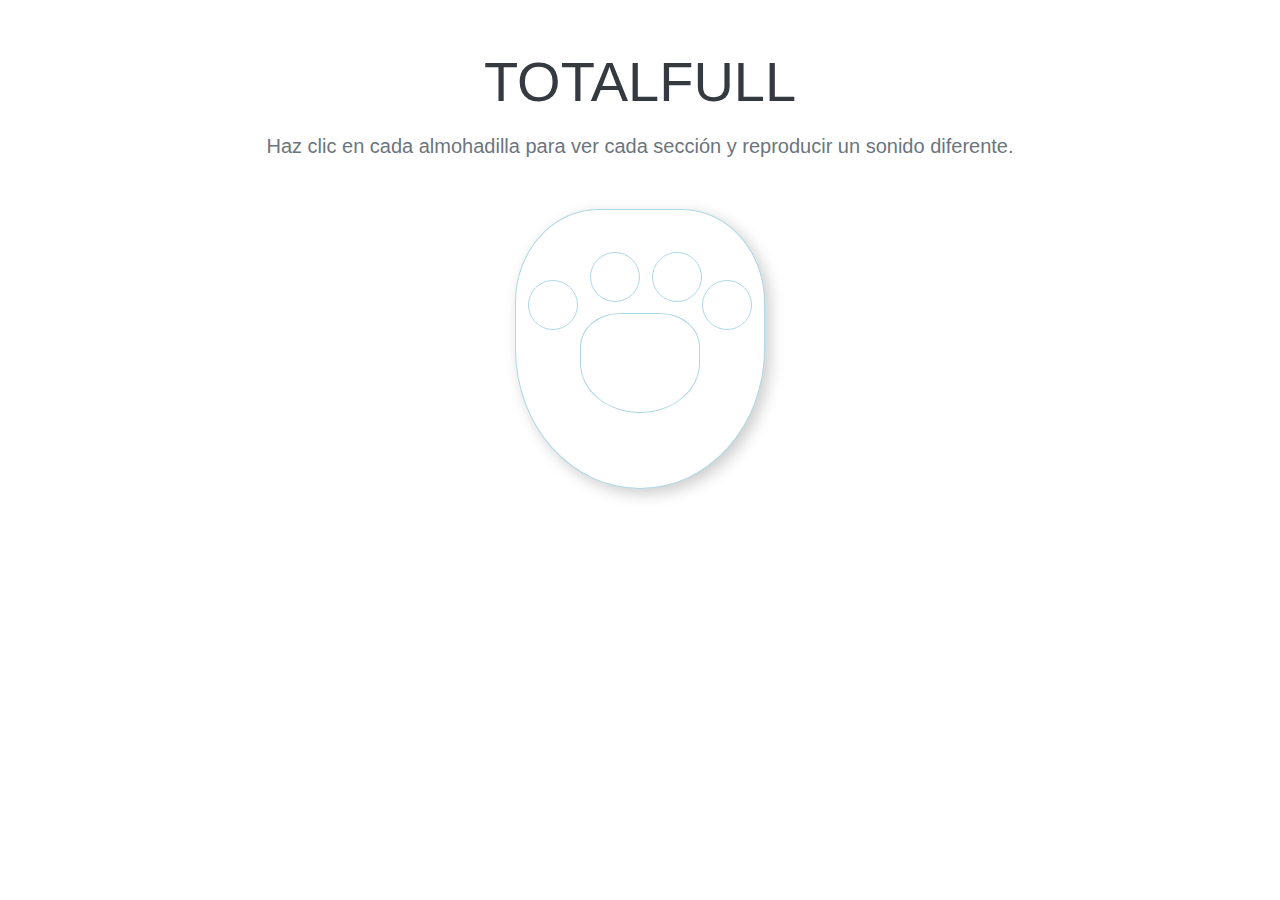
<file: index.html>
<!DOCTYPE html>
<html lang="es">
<head>
    <meta charset="UTF-8">
    <meta name="viewport" content="width=device-width, initial-scale=1.0">
    <title>TOTALFULL</title>
    <link href="https://cdn.jsdelivr.net/npm/bootstrap@5.3.3/dist/css/bootstrap.min.css" rel="stylesheet" integrity="sha384-QWTKZyjpPEjISv5WaRU9OFeRpok6YctnYmDr5pNlyT2bRjXh0JMhjY6hW+ALEwIH" crossorigin="anonymous">
    <link rel="stylesheet" href="styles.css">
</head>
<body>

    <div class="container my-5">
        <h1 class="display-4 text-center mb-3">TOTALFULL</h1>
        <p class="lead text-center">Haz clic en cada almohadilla para ver cada sección y reproducir un sonido diferente.</p>

        <div id="catPaw" class="mx-auto mt-5">
            <div class="paw-pad paw-main">
                <a href="https://www.google.com" target="_blank" data-audio="audio/sound1.mp3"></a>
            </div>
            <div class="paw-pad paw-small-1">
                <a href="https://www.youtube.com" target="_blank" data-audio="audio/sound2.mp3"></a>
            </div>
            <div class="paw-pad paw-small-2">
                <a href="https://www.wikipedia.org" target="_blank" data-audio="audio/sound3.mp3"></a>
            </div>
            <div class="paw-pad paw-small-3">
                <a href="https://www.reddit.com" target="_blank" data-audio="audio/sound4.mp3"></a>
            </div>
            <div class="paw-pad paw-small-4">
                <a href="https://www.github.com" target="_blank" data-audio="audio/sound5.mp3"></a>
            </div>
            
        </div>
    </div>

    <script src="https://cdn.jsdelivr.net/npm/bootstrap@5.3.3/dist/js/bootstrap.bundle.min.js" integrity="sha384-YvpcrYf0tY3lHB60NNkmXc5s9fDVZLESaAA55NDzOxhy9GkcIdslK1eN7N6jIeHz" crossorigin="anonymous"></script>
    <script src="scripts.js"></script>
</body>
</html>
</file>
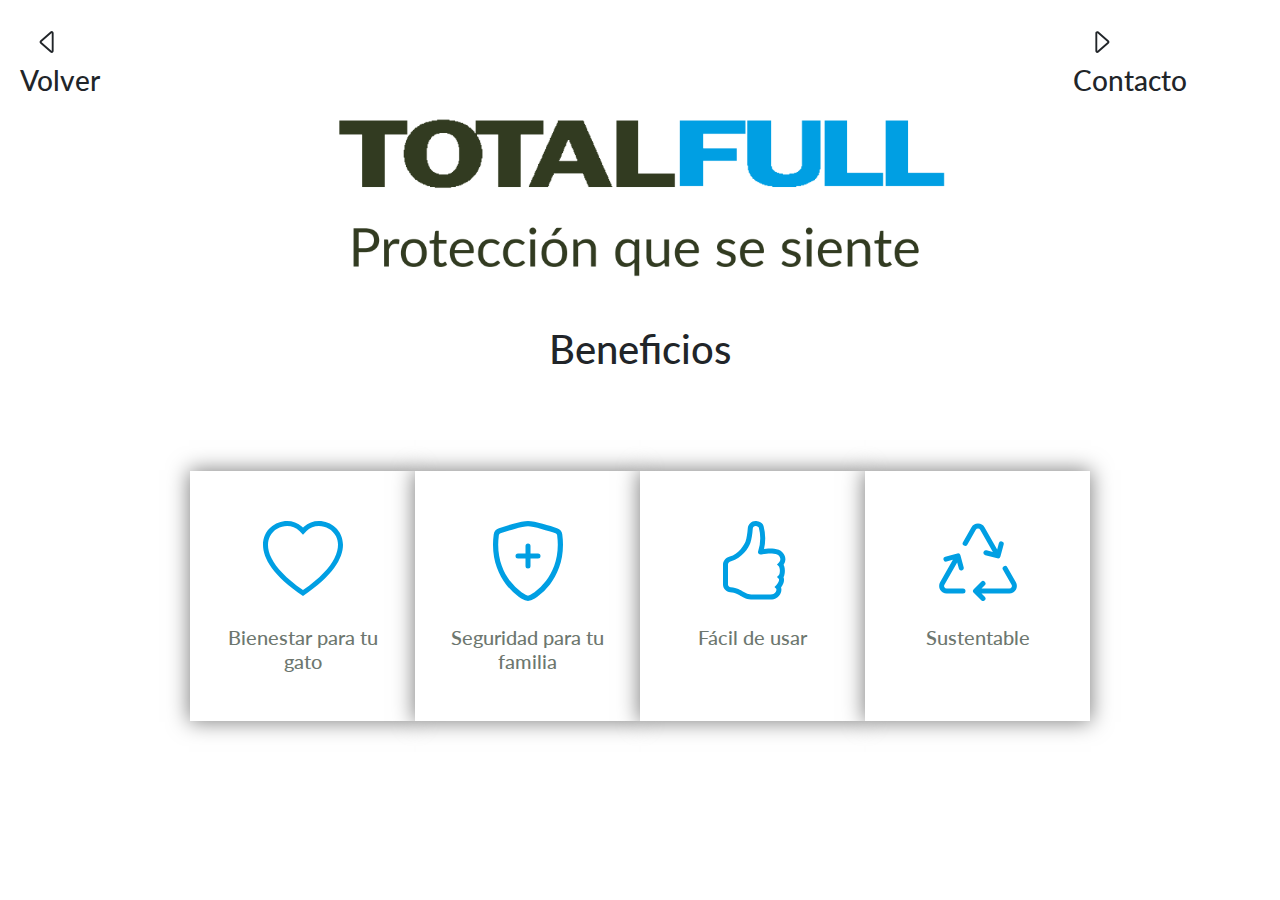
<file: bastante_bien.html>
<!DOCTYPE html>
<html lang="es">
<head>
    <meta charset="UTF-8">
    <meta name="viewport" content="width=device-width, initial-scale=1.0">
    <title>TOTALFULL</title>
    <link href="https://cdn.jsdelivr.net/npm/bootstrap@5.3.3/dist/css/bootstrap.min.css" rel="stylesheet" integrity="sha384-QWTKZyjpPEjISv5WaRU9OFeRpok6YctnYmDr5pNlyT2bRjXh0JMhjY6hW+ALEwIH" crossorigin="anonymous">
    <link rel="stylesheet" href="styles_beneficios.css">
    <link rel="preconnect" href="https://fonts.googleapis.com">
    <link rel="preconnect" href="https://fonts.gstatic.com" crossorigin>
    <link href="https://fonts.googleapis.com/css2?family=Lato:ital,wght@0,100;0,300;0,400;0,700;0,900;1,100;1,300;1,400;1,700;1,900&display=swap" rel="stylesheet">
    <link rel="icon" type="image/png" href="./images/Recurso 10.png">
</head>
<body>
    <div class="row justify-content-end">
        <div class="col-2 custom-button-container">
            <a class="btn custom-button-beneficios">
                <svg xmlns="http://www.w3.org/2000/svg" width="30" height="30" fill="currentColor" class="bi bi-caret-right" viewBox="0 0 16 16">
                    <path d="M6 12.796V3.204L11.481 8zm.659.753 5.48-4.796a1 1 0 0 0 0-1.506L6.66 2.451C6.011 1.885 5 2.345 5 3.204v9.592a1 1 0 0 0 1.659.753"/>
                </svg>
            </a>
            <h3>Beneficios</h3>
        </div>
    </div>
    <div class="container">
        <h1 class="text-center mt-5">Bastante Bien</h1>
        <img class="gato" src="./images/descargando.gif" alt="Imagen de un gato">
        
        <p class="mensaje-felicitaciones text-center mb-5">Todavía podés aprender un poco más</p>
        
        <div class="row paragraph-felicitacion">
            <div class="col-7"></div>
            <div class="col-4 section-justify">
                <p>Conocé los beneficios de Total Full en la siguiente página</p>
            </div>
        </div>

        <div class="row paragraph-felicitacion">
            <div class="col-8"></div>
            <div class="col-3  section-justify">
                <p>Retirá tu premio en tu veterinaria más cercana</p>
            </div>
        </div>

    </div>
    
    <img class="logo" src="./images/logo.png" alt="Logo de TOTALFULL">
    
    <script src="./scripts.js"></script>

    <script src="https://cdn.jsdelivr.net/npm/bootstrap@5.3.3/dist/js/bootstrap.bundle.min.js" integrity="sha384-YvpcrYf0tY3lHB60NNkmXc5s9fDVZLESaAA55NDzOxhy9GkcIdslK1eN7N6jIeHz" crossorigin="anonymous"></script>
</body>
</html>
</file>
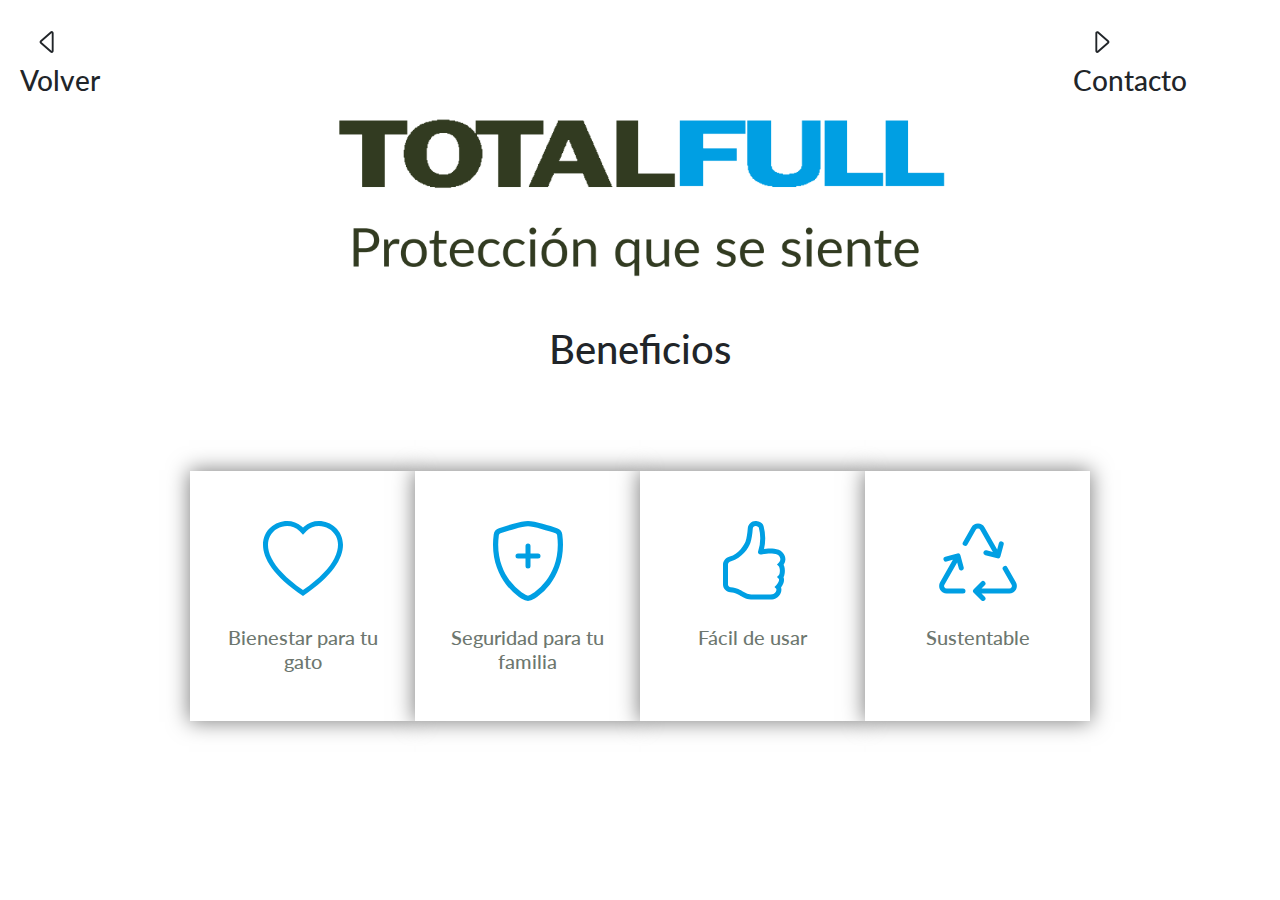
<file: beneficios.html>
<!DOCTYPE html>
<html lang="es">
<head>
    <meta charset="UTF-8">
    <meta name="viewport" content="width=device-width, initial-scale=1.0">
    <title>TOTALFULL</title>
    <link href="https://cdn.jsdelivr.net/npm/bootstrap@5.3.3/dist/css/bootstrap.min.css" rel="stylesheet" integrity="sha384-QWTKZyjpPEjISv5WaRU9OFeRpok6YctnYmDr5pNlyT2bRjXh0JMhjY6hW+ALEwIH" crossorigin="anonymous">
    <link rel="stylesheet" href="styles_beneficios.css">
    <link rel="preconnect" href="https://fonts.googleapis.com">
    <link rel="preconnect" href="https://fonts.gstatic.com" crossorigin>
    <link href="https://fonts.googleapis.com/css2?family=Lato:ital,wght@0,100;0,300;0,400;0,700;0,900;1,100;1,300;1,400;1,700;1,900&display=swap" rel="stylesheet">
    <link rel="icon" type="image/png" href="./images/Recurso 10.png">
</head>
<body>
    <div class="row justify-content-between">
      <div class="col-2 custom-button-container">
        <a class="btn custom-button-back">
            <svg xmlns="http://www.w3.org/2000/svg" width="30" height="30" fill="currentColor" class="bi bi-caret-left" viewBox="0 0 16 16">
                <path d="M10 12.796V3.204L4.519 8zm-.659.753-5.48-4.796a1 1 0 0 1 0-1.506l5.48-4.796A1 1 0 0 1 11 3.204v9.592a1 1 0 0 1-1.659.753"/>
            </svg>
        </a>
        <h3>Volver</h3>
    </div>
    <div class="col-2 custom-button-container">
        <a class="btn custom-button-contacto">
            <svg xmlns="http://www.w3.org/2000/svg" width="30" height="30" fill="currentColor" class="bi bi-caret-right" viewBox="0 0 16 16">
                <path d="M6 12.796V3.204L11.481 8zm.659.753 5.48-4.796a1 1 0 0 0 0-1.506L6.66 2.451C6.011 1.885 5 2.345 5 3.204v9.592a1 1 0 0 0 1.659.753"/>
            </svg>
        </a>
        <h3>Contacto</h3>
    </div>
    </div>
    
    <section id="beneficios">
        <img class="d-block w-50 mx-auto mb-5" src="./images/logo.png" alt="Logo TOTALFULL">
        
        <div class="container">
          <div class="row">
            <div class="text-center">
              <h1>Beneficios</h1>
            </div>
          </div>
          <div class="cardes row">
            <div class="carde carde1 col-xs-12 col-sm-6 col-md-6 col-lg-3 col-xl-3">
              <div class="front">
                <svg xmlns="http://www.w3.org/2000/svg" width="80" height="80" fill="#009FE3" class="bi bi-heart" viewBox="0 0 16 16">
                    <path d="m8 2.748-.717-.737C5.6.281 2.514.878 1.4 3.053c-.523 1.023-.641 2.5.314 4.385.92 1.815 2.834 3.989 6.286 6.357 3.452-2.368 5.365-4.542 6.286-6.357.955-1.886.838-3.362.314-4.385C13.486.878 10.4.28 8.717 2.01zM8 15C-7.333 4.868 3.279-3.04 7.824 1.143q.09.083.176.171a3 3 0 0 1 .176-.17C12.72-3.042 23.333 4.867 8 15"/>
                </svg>
                <h2 class="p-4">Bienestar para tu gato</h2>
              </div>
              <div class="back">
                <p><b>Total Full</b> previene y trata un amplio espectro de parásitos internos asegurando que tu gato mantenga su vitalidad.</p>
              </div>
            </div>
            <div class="carde carde2 col-xs-12 col-sm-6 col-md-6 col-lg-3 col-xl-3">
              <div class="front">
                <svg xmlns="http://www.w3.org/2000/svg" width="80" height="80" fill="#009FE3" class="bi bi-shield-plus" viewBox="0 0 16 16">
                    <path d="M5.338 1.59a61 61 0 0 0-2.837.856.48.48 0 0 0-.328.39c-.554 4.157.726 7.19 2.253 9.188a10.7 10.7 0 0 0 2.287 2.233c.346.244.652.42.893.533q.18.085.293.118a1 1 0 0 0 .101.025 1 1 0 0 0 .1-.025q.114-.034.294-.118c.24-.113.547-.29.893-.533a10.7 10.7 0 0 0 2.287-2.233c1.527-1.997 2.807-5.031 2.253-9.188a.48.48 0 0 0-.328-.39c-.651-.213-1.75-.56-2.837-.855C9.552 1.29 8.531 1.067 8 1.067c-.53 0-1.552.223-2.662.524zM5.072.56C6.157.265 7.31 0 8 0s1.843.265 2.928.56c1.11.3 2.229.655 2.887.87a1.54 1.54 0 0 1 1.044 1.262c.596 4.477-.787 7.795-2.465 9.99a11.8 11.8 0 0 1-2.517 2.453 7 7 0 0 1-1.048.625c-.28.132-.581.24-.829.24s-.548-.108-.829-.24a7 7 0 0 1-1.048-.625 11.8 11.8 0 0 1-2.517-2.453C1.928 10.487.545 7.169 1.141 2.692A1.54 1.54 0 0 1 2.185 1.43 63 63 0 0 1 5.072.56"/>
                    <path d="M8 4.5a.5.5 0 0 1 .5.5v1.5H10a.5.5 0 0 1 0 1H8.5V9a.5.5 0 0 1-1 0V7.5H6a.5.5 0 0 1 0-1h1.5V5a.5.5 0 0 1 .5-.5"/>
                </svg>
                <h2 class="p-4">Seguridad para tu familia</h2>

              </div>
              <div class="back">

                <p>Mantener a tu gato desparasitado previene la transmisión de parásitos que pueden afectar a humanos, especialmente a niños.</p>
              </div>
            </div>
            <div class="carde carde1 col-xs-12 col-sm-6 col-md-6 col-lg-3 col-xl-3">
              <div class="front">
                <svg xmlns="http://www.w3.org/2000/svg" width="80" height="80" fill="#009FE3" class="bi bi-hand-thumbs-up" viewBox="0 0 16 16">
                    <path d="M8.864.046C7.908-.193 7.02.53 6.956 1.466c-.072 1.051-.23 2.016-.428 2.59-.125.36-.479 1.013-1.04 1.639-.557.623-1.282 1.178-2.131 1.41C2.685 7.288 2 7.87 2 8.72v4.001c0 .845.682 1.464 1.448 1.545 1.07.114 1.564.415 2.068.723l.048.03c.272.165.578.348.97.484.397.136.861.217 1.466.217h3.5c.937 0 1.599-.477 1.934-1.064a1.86 1.86 0 0 0 .254-.912c0-.152-.023-.312-.077-.464.201-.263.38-.578.488-.901.11-.33.172-.762.004-1.149.069-.13.12-.269.159-.403.077-.27.113-.568.113-.857 0-.288-.036-.585-.113-.856a2 2 0 0 0-.138-.362 1.9 1.9 0 0 0 .234-1.734c-.206-.592-.682-1.1-1.2-1.272-.847-.282-1.803-.276-2.516-.211a10 10 0 0 0-.443.05 9.4 9.4 0 0 0-.062-4.509A1.38 1.38 0 0 0 9.125.111zM11.5 14.721H8c-.51 0-.863-.069-1.14-.164-.281-.097-.506-.228-.776-.393l-.04-.024c-.555-.339-1.198-.731-2.49-.868-.333-.036-.554-.29-.554-.55V8.72c0-.254.226-.543.62-.65 1.095-.3 1.977-.996 2.614-1.708.635-.71 1.064-1.475 1.238-1.978.243-.7.407-1.768.482-2.85.025-.362.36-.594.667-.518l.262.066c.16.04.258.143.288.255a8.34 8.34 0 0 1-.145 4.725.5.5 0 0 0 .595.644l.003-.001.014-.003.058-.014a9 9 0 0 1 1.036-.157c.663-.06 1.457-.054 2.11.164.175.058.45.3.57.65.107.308.087.67-.266 1.022l-.353.353.353.354c.043.043.105.141.154.315.048.167.075.37.075.581 0 .212-.027.414-.075.582-.05.174-.111.272-.154.315l-.353.353.353.354c.047.047.109.177.005.488a2.2 2.2 0 0 1-.505.805l-.353.353.353.354c.006.005.041.05.041.17a.9.9 0 0 1-.121.416c-.165.288-.503.56-1.066.56z"/>
                </svg>
                <h2 class="p-4">Fácil de usar</h2>
              </div>
              <div class="back">

                <p>Podés pegar la segunda toma en la heladera y anota la fecha para no olvidarte.</p>
              </div>
            </div>
            <div class="carde carde2 col-xs-12 col-sm-6 col-md-6 col-lg-3 col-xl-3">
              <div class="front">
                <svg xmlns="http://www.w3.org/2000/svg" width="80" height="80" fill="#009FE3" class="bi bi-recycle" viewBox="0 0 16 16">
                    <path d="M9.302 1.256a1.5 1.5 0 0 0-2.604 0l-1.704 2.98a.5.5 0 0 0 .869.497l1.703-2.981a.5.5 0 0 1 .868 0l2.54 4.444-1.256-.337a.5.5 0 1 0-.26.966l2.415.647a.5.5 0 0 0 .613-.353l.647-2.415a.5.5 0 1 0-.966-.259l-.333 1.242zM2.973 7.773l-1.255.337a.5.5 0 1 1-.26-.966l2.416-.647a.5.5 0 0 1 .612.353l.647 2.415a.5.5 0 0 1-.966.259l-.333-1.242-2.545 4.454a.5.5 0 0 0 .434.748H5a.5.5 0 0 1 0 1H1.723A1.5 1.5 0 0 1 .421 12.24zm10.89 1.463a.5.5 0 1 0-.868.496l1.716 3.004a.5.5 0 0 1-.434.748h-5.57l.647-.646a.5.5 0 1 0-.708-.707l-1.5 1.5a.5.5 0 0 0 0 .707l1.5 1.5a.5.5 0 1 0 .708-.707l-.647-.647h5.57a1.5 1.5 0 0 0 1.302-2.244z"/>
                </svg>
                <h2 class="p-4">Sustentable</h2>
              </div>
              <div class="back">
                <p>El envase es plantable y contiene semillas de hierba para gato, un regalo extra para fomentar su bienestar.</p>
              </div>
            </div>

          </div>
        </div>
    </section>

    <script src="./scripts.js"></script>

    <script src="https://cdn.jsdelivr.net/npm/bootstrap@5.3.3/dist/js/bootstrap.bundle.min.js" integrity="sha384-YvpcrYf0tY3lHB60NNkmXc5s9fDVZLESaAA55NDzOxhy9GkcIdslK1eN7N6jIeHz" crossorigin="anonymous"></script>
</body>
</html>
</file>
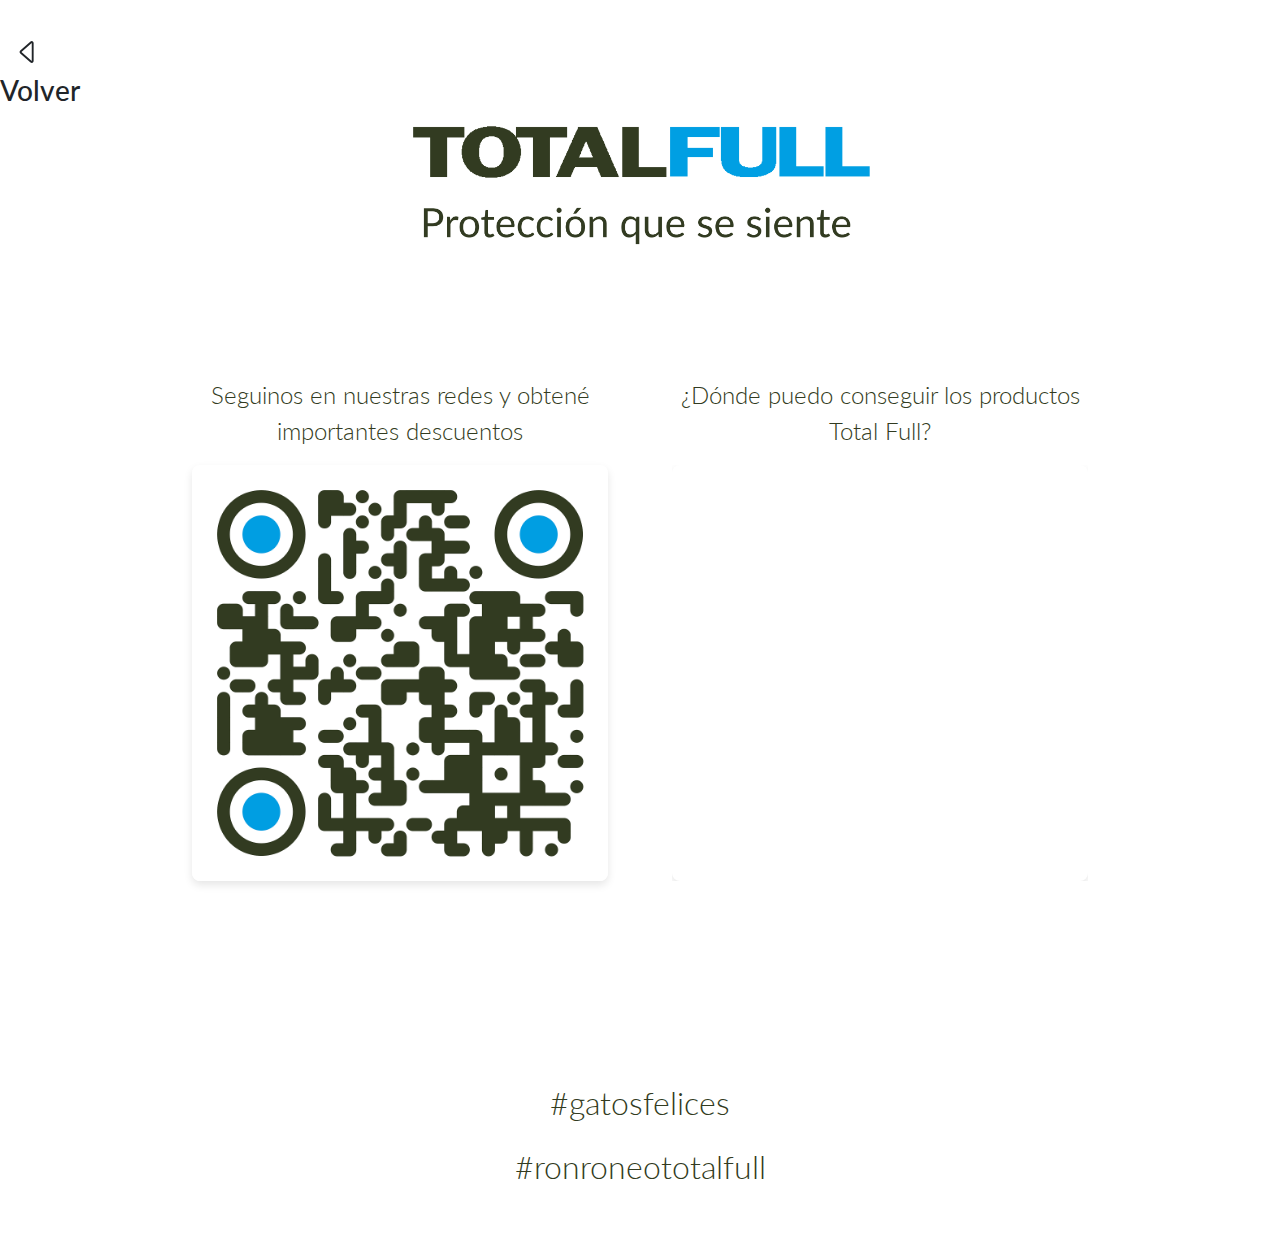
<file: contacto.html>
<!DOCTYPE html>
<html lang="es">
<head>
    <meta charset="UTF-8">
    <meta name="viewport" content="width=device-width, initial-scale=1.0">
    <title>Página con Columnas e Imágenes</title>
    <link href="https://cdn.jsdelivr.net/npm/bootstrap@5.3.3/dist/css/bootstrap.min.css" rel="stylesheet" integrity="sha384-QWTKZyjpPEjISv5WaRU9OFeRpok6YctnYmDr5pNlyT2bRjXh0JMhjY6hW+ALEwIH" crossorigin="anonymous">
    <link rel="stylesheet" href="styles_contacto.css">
    <link rel="preconnect" href="https://fonts.googleapis.com">
    <link rel="preconnect" href="https://fonts.gstatic.com" crossorigin>
    <link href="https://fonts.googleapis.com/css2?family=Lato:ital,wght@0,100;0,300;0,400;0,700;0,900;1,100;1,300;1,400;1,700;1,900&display=swap" rel="stylesheet">
    <link rel="icon" type="image/png" href="./images/Recurso 10.png">
</head>
<body>
    <div class="custom-button-container">
        <a class="btn custom-button-back">
            <svg xmlns="http://www.w3.org/2000/svg" width="30" height="30" fill="currentColor" class="bi bi-caret-left" viewBox="0 0 16 16">
                <path d="M10 12.796V3.204L4.519 8zm-.659.753-5.48-4.796a1 1 0 0 1 0-1.506l5.48-4.796A1 1 0 0 1 11 3.204v9.592a1 1 0 0 1-1.659.753"/>
            </svg>
        </a>
        <h3>Volver</h3>
    </div>
    <div class="container">
        <!-- <h1 class="text-center mb-5">TotalFull</h1> -->
        <img class="d-block w-50 mx-auto mb-5" src="./images/logo.png" alt="Logo TOTALFULL">
        
        <div class="row mt-5">
            <div class="col-6">
                <div class="column-content">
                    <p>Seguinos en nuestras redes y obtené importantes descuentos</p>
                    <img src="./images/4i8FU2.png" alt="QR del Instagram de TOTALFULL">
                </div>
            </div>

            <div class="col-6">
                <div class="column-content">
                    <p>¿Dónde puedo conseguir los productos Total Full?</p>
                    <div class="frame-container">
                        <iframe class="mapframe" src="https://www.google.com/maps/embed?pb=!1m16!1m12!1m3!1d27204.174405634818!2d-68.54318319419144!3d-31.537291423901006!2m3!1f0!2f0!3f0!3m2!1i1024!2i768!4f13.1!2m1!1sveterinarias!5e0!3m2!1ses-419!2sar!4v1749526300629!5m2!1ses-419!2sar" width="450" height="450" style="border:0;" allowfullscreen="" loading="lazy" referrerpolicy="no-referrer-when-downgrade"></iframe>
                    </div>    
                </div>
            </div>
        </div>
        <div class="footer-links">
            <p>#gatosfelices</p>
            <p>#ronroneototalfull</p>
        </div>
    </div>

    <script src="./scripts.js"></script>

    <script src="https://cdn.jsdelivr.net/npm/bootstrap@5.3.3/dist/js/bootstrap.bundle.min.js" integrity="sha384-YvpcrYf0tY3lHB60NNkmXc5s9fDVZLESaAA55NDzOxhy9GkcIdslK1eN7N6jIeHz" crossorigin="anonymous"></script>
</body>
</html>
</file>
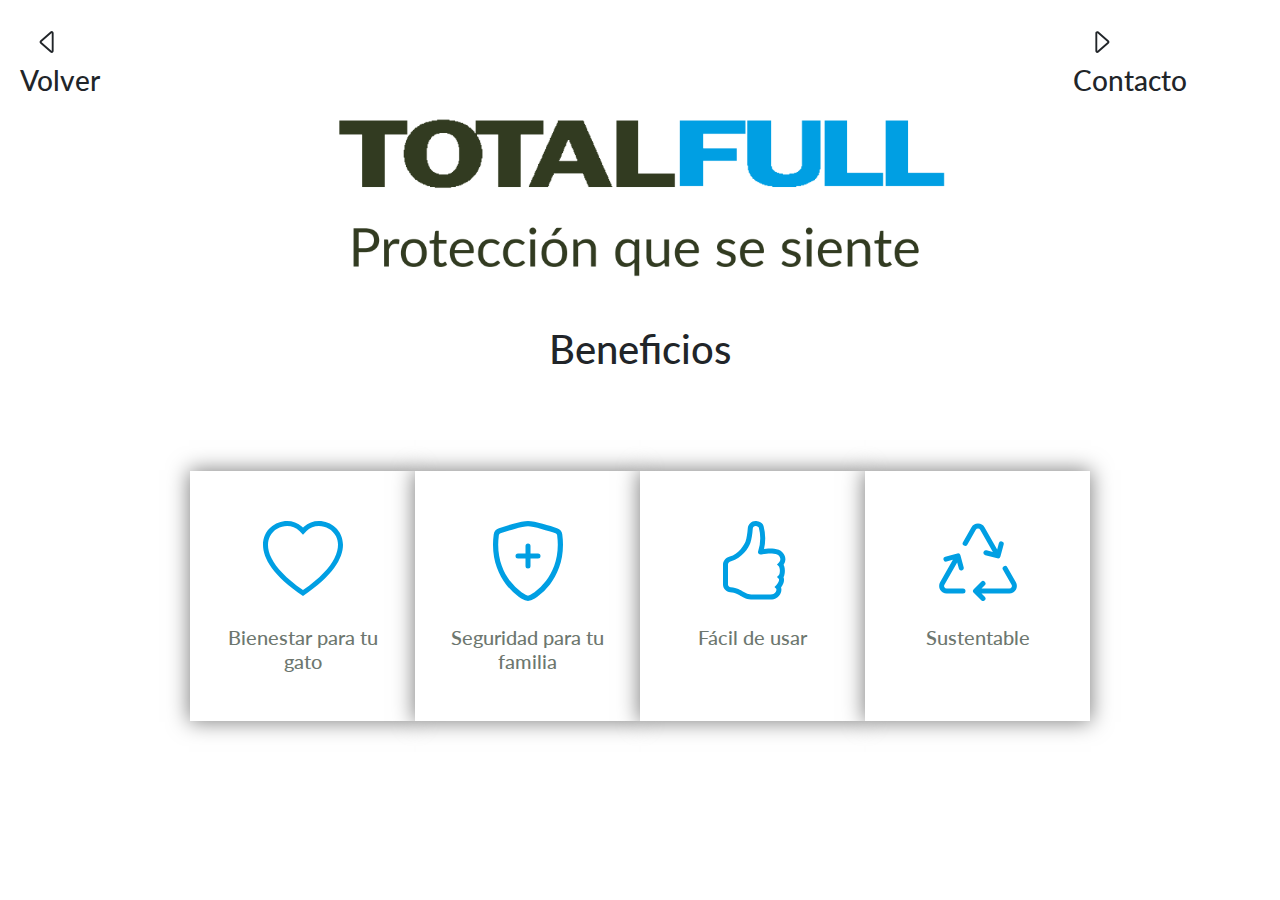
<file: felicitaciones.html>
<!DOCTYPE html>
<html lang="es">
<head>
    <meta charset="UTF-8">
    <meta name="viewport" content="width=device-width, initial-scale=1.0">
    <title>TOTALFULL</title>
    <link href="https://cdn.jsdelivr.net/npm/bootstrap@5.3.3/dist/css/bootstrap.min.css" rel="stylesheet" integrity="sha384-QWTKZyjpPEjISv5WaRU9OFeRpok6YctnYmDr5pNlyT2bRjXh0JMhjY6hW+ALEwIH" crossorigin="anonymous">
    <link rel="stylesheet" href="styles_beneficios.css">
    <link rel="preconnect" href="https://fonts.googleapis.com">
    <link rel="preconnect" href="https://fonts.gstatic.com" crossorigin>
    <link href="https://fonts.googleapis.com/css2?family=Lato:ital,wght@0,100;0,300;0,400;0,700;0,900;1,100;1,300;1,400;1,700;1,900&display=swap" rel="stylesheet">
    <link rel="icon" type="image/png" href="./images/Recurso 10.png">
</head>
<body>
    <div class="row justify-content-end">
        <div class="col-2 custom-button-container">
            <a class="btn custom-button-beneficios">
                <svg xmlns="http://www.w3.org/2000/svg" width="30" height="30" fill="currentColor" class="bi bi-caret-right" viewBox="0 0 16 16">
                    <path d="M6 12.796V3.204L11.481 8zm.659.753 5.48-4.796a1 1 0 0 0 0-1.506L6.66 2.451C6.011 1.885 5 2.345 5 3.204v9.592a1 1 0 0 0 1.659.753"/>
                </svg>
            </a>
            <h3>Beneficios</h3>
        </div>
    </div>
    <div class="container">
        <h1 class="text-center mt-5">¡Felicitaciones!</h1>
        <img class="gato" src="./images/cargando.gif" alt="Imagen de un gato">
        
        <p class="mensaje-felicitaciones text-center mb-5">Sos un guardián responsable</p>
        
        <div class="row paragraph-felicitacion">
            <div class="col-7"></div>
            <div class="col-4 section-justify">
                <p>¡Acertaste todas las preguntas!</p>
            </div>
        </div>

        <div class="row paragraph-felicitacion">
            <div class="col-8"></div>
            <div class="col-3  section-justify">
                <p>Retirá tu premio en tu veterinaria más cercana</p>
            </div>
        </div>
        <img class="logo" src="./images/logo.png" alt="Logo de TOTALFULL">

    </div>

    <script src="./scripts.js"></script>

    <script src="https://cdn.jsdelivr.net/npm/bootstrap@5.3.3/dist/js/bootstrap.bundle.min.js" integrity="sha384-YvpcrYf0tY3lHB60NNkmXc5s9fDVZLESaAA55NDzOxhy9GkcIdslK1eN7N6jIeHz" crossorigin="anonymous"></script>
</body>
</html>
</file>
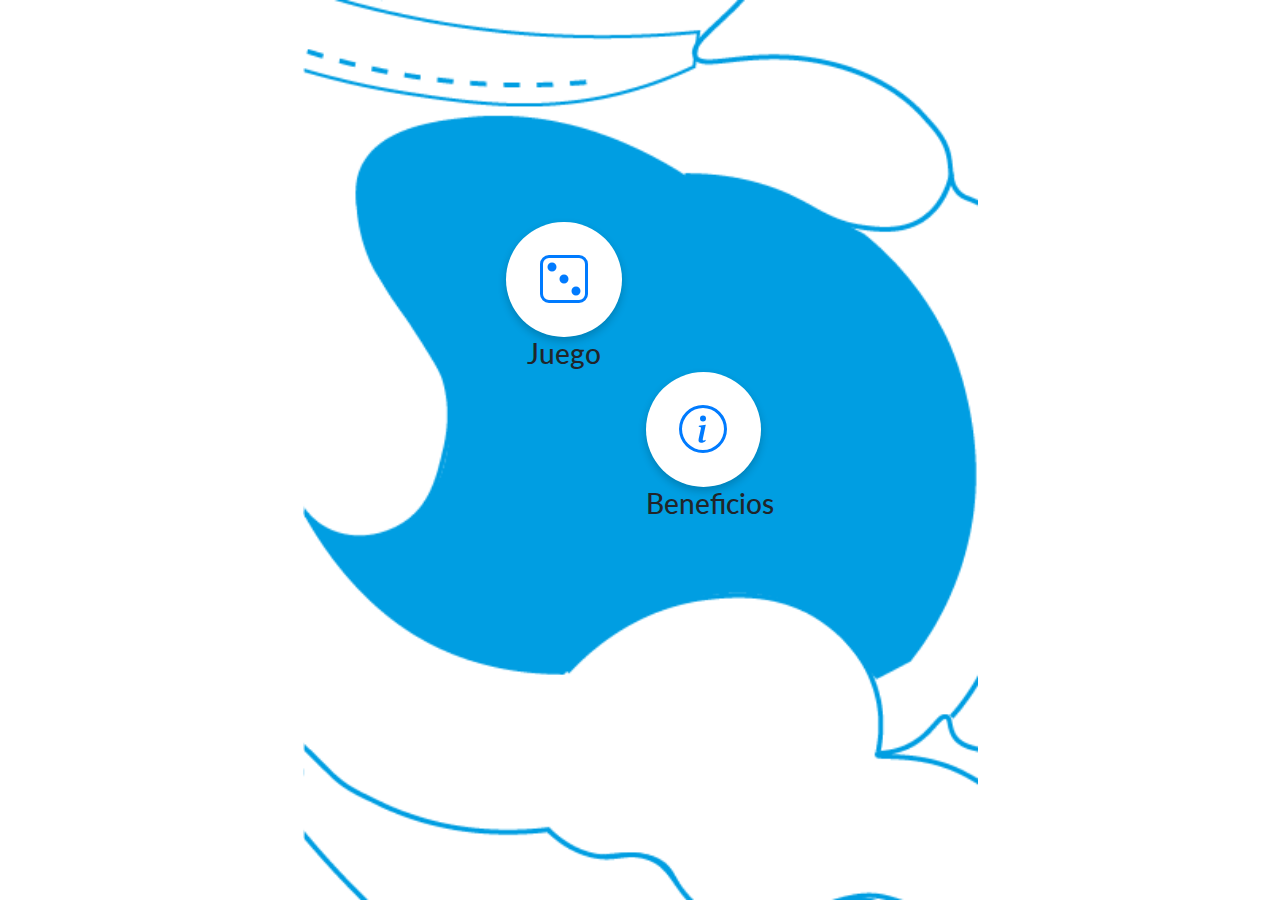
<file: intro.html>
<!DOCTYPE html>
<html lang="es">
<head>
    <meta charset="UTF-8">
    <meta name="viewport" content="width=device-width, initial-scale=1.0">
    <title>TOTALFULL</title>
    <link href="https://cdn.jsdelivr.net/npm/bootstrap@5.3.3/dist/css/bootstrap.min.css" rel="stylesheet" integrity="sha384-QWTKZyjpPEjISv5WaRU9OFeRpok6YctnYmDr5pNlyT2bRjXh0JMhjY6hW+ALEwIH" crossorigin="anonymous">
    <link rel="stylesheet" href="styles_intro.css">
    <link rel="preconnect" href="https://fonts.googleapis.com">
    <link rel="preconnect" href="https://fonts.gstatic.com" crossorigin>
    <link href="https://fonts.googleapis.com/css2?family=Lato:ital,wght@0,100;0,300;0,400;0,700;0,900;1,100;1,300;1,400;1,700;1,900&display=swap" rel="stylesheet">
    <link rel="icon" type="image/png" href="images/Recurso 10.png">
</head>
<body class="d-flex justify-content-center align-items-center vh-100 custom-bg">

    <div class="d-flex gap-4">
        <div class="custom-button-container custom-button1-container">
            <a href="./pregunta1.html" class="btn custom-button">
                <svg xmlns="http://www.w3.org/2000/svg" width="3rem" height="3rem" fill="currentColor" class="bi bi-dice-3" viewBox="0 0 16 16">
                    <path d="M13 1a2 2 0 0 1 2 2v10a2 2 0 0 1-2 2H3a2 2 0 0 1-2-2V3a2 2 0 0 1 2-2zM3 0a3 3 0 0 0-3 3v10a3 3 0 0 0 3 3h10a3 3 0 0 0 3-3V3a3 3 0 0 0-3-3z"/>
                    <path d="M5.5 4a1.5 1.5 0 1 1-3 0 1.5 1.5 0 0 1 3 0m8 8a1.5 1.5 0 1 1-3 0 1.5 1.5 0 0 1 3 0m-4-4a1.5 1.5 0 1 1-3 0 1.5 1.5 0 0 1 3 0"/>
                </svg>
            </a>
            <h3>Juego</h3>
        </div>
        <div class="custom-button-container">
            <a href="./beneficios.html" class="btn custom-button">
                <svg xmlns="http://www.w3.org/2000/svg" width="3rem" height="3rem" fill="currentColor" class="bi bi-info-circle" viewBox="0 0 16 16">
                    <path d="M8 15A7 7 0 1 1 8 1a7 7 0 0 1 0 14m0 1A8 8 0 1 0 8 0a8 8 0 0 0 0 16"/>
                    <path d="m8.93 6.588-2.29.287-.082.38.45.083c.294.07.352.176.288.469l-.738 3.468c-.194.897.105 1.319.808 1.319.545 0 1.178-.252 1.465-.598l.088-.416c-.2.176-.492.246-.686.246-.275 0-.375-.193-.304-.533zM9 4.5a1 1 0 1 1-2 0 1 1 0 0 1 2 0"/>
                </svg>
            </a>
            <h3>Beneficios</h3>
        </div>
        
    </div>

    <script src="https://cdn.jsdelivr.net/npm/bootstrap@5.3.3/dist/js/bootstrap.bundle.min.js" integrity="sha384-YvpcrYf0tY3lHB60NNkmXc5s9fDVZLESaAA55NDzOxhy9GkcIdslK1eN7N6jIeHz" crossorigin="anonymous"></script>
</body>
</html>
</file>
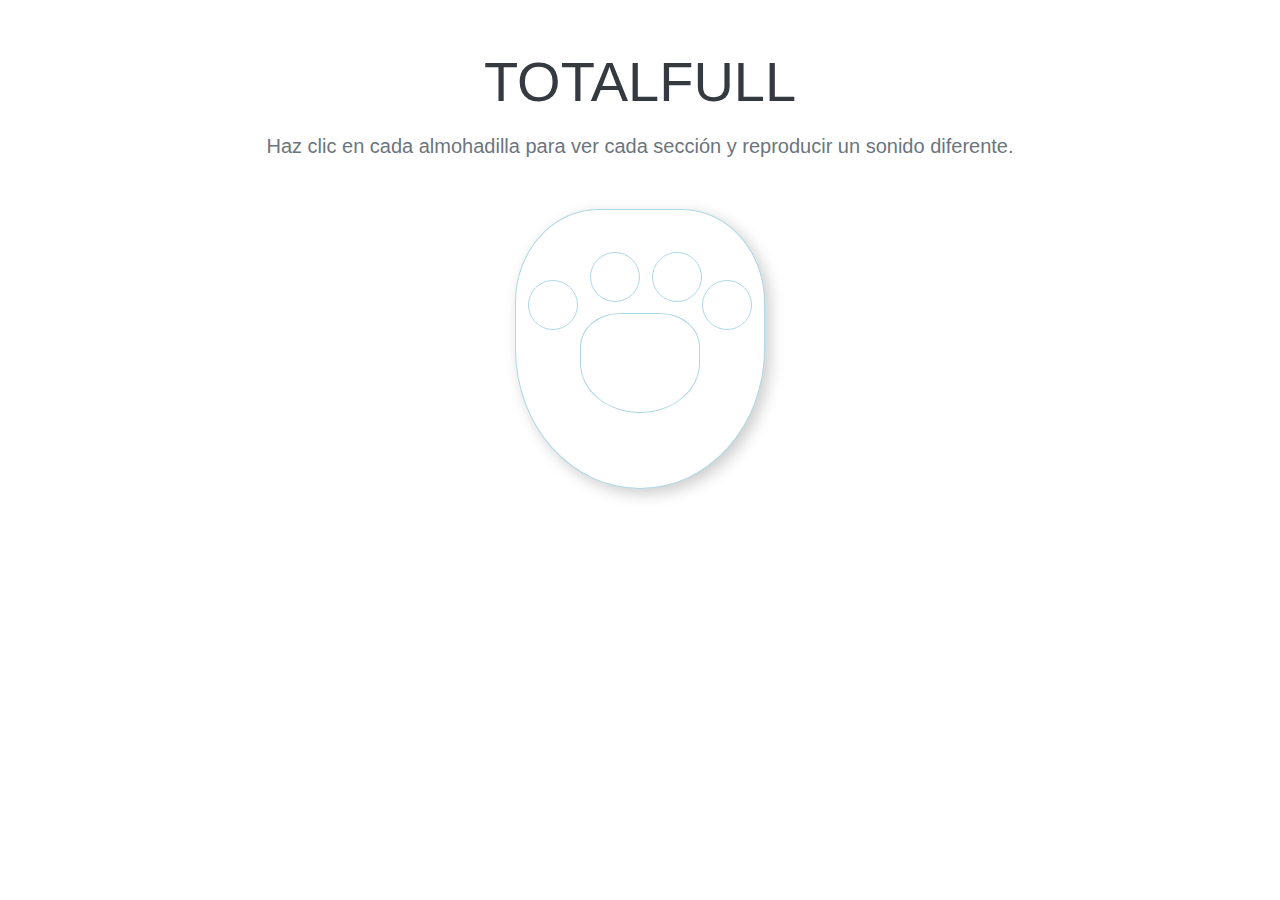
<file: pregunta1.html>
<!DOCTYPE html>
<html lang="es">
<head>
    <meta charset="UTF-8">
    <meta name="viewport" content="width=device-width, initial-scale=1.0">
    <title>TOTALFULL</title>
    <link href="https://cdn.jsdelivr.net/npm/bootstrap@5.3.3/dist/css/bootstrap.min.css" rel="stylesheet" integrity="sha384-QWTKZyjpPEjISv5WaRU9OFeRpok6YctnYmDr5pNlyT2bRjXh0JMhjY6hW+ALEwIH" crossorigin="anonymous">
    <link rel="stylesheet" href="styles_beneficios.css">
    <link rel="preconnect" href="https://fonts.googleapis.com">
    <link rel="preconnect" href="https://fonts.gstatic.com" crossorigin>
    <link href="https://fonts.googleapis.com/css2?family=Lato:ital,wght@0,100;0,300;0,400;0,700;0,900;1,100;1,300;1,400;1,700;1,900&display=swap" rel="stylesheet">
    <link rel="icon" type="image/png" href="./images/Recurso 10.png">
</head>
<body>
    <div class="custom-button-container">
        <a class="btn custom-button-back">
            <svg xmlns="http://www.w3.org/2000/svg" width="30" height="30" fill="currentColor" class="bi bi-caret-left" viewBox="0 0 16 16">
                <path d="M10 12.796V3.204L4.519 8zm-.659.753-5.48-4.796a1 1 0 0 1 0-1.506l5.48-4.796A1 1 0 0 1 11 3.204v9.592a1 1 0 0 1-1.659.753"/>
            </svg>
        </a>
        <h3>Volver</h3>
    </div>
    <div class="container">
        <h1 class="text-center mt-5">Pregunta 1: ¿Cada cuánto se recomienda desparasitar a un gato?</h1>
        <img id="pata1a" class="pata1" src="./images/pata1a.png" alt="Opción A: Cada 6 meses">
        <img id="pata1b" class="pata2" src="./images/pata1b.png" alt="Opción B: Cuando presente síntomas">
    </div>

    <script src="./scripts.js"></script>

    <script src="https://cdn.jsdelivr.net/npm/bootstrap@5.3.3/dist/js/bootstrap.bundle.min.js" integrity="sha384-YvpcrYf0tY3lHB60NNkmXc5s9fDVZLESaAA55NDzOxhy9GkcIdslK1eN7N6jIeHz" crossorigin="anonymous"></script>
</body>
</html>
</file>
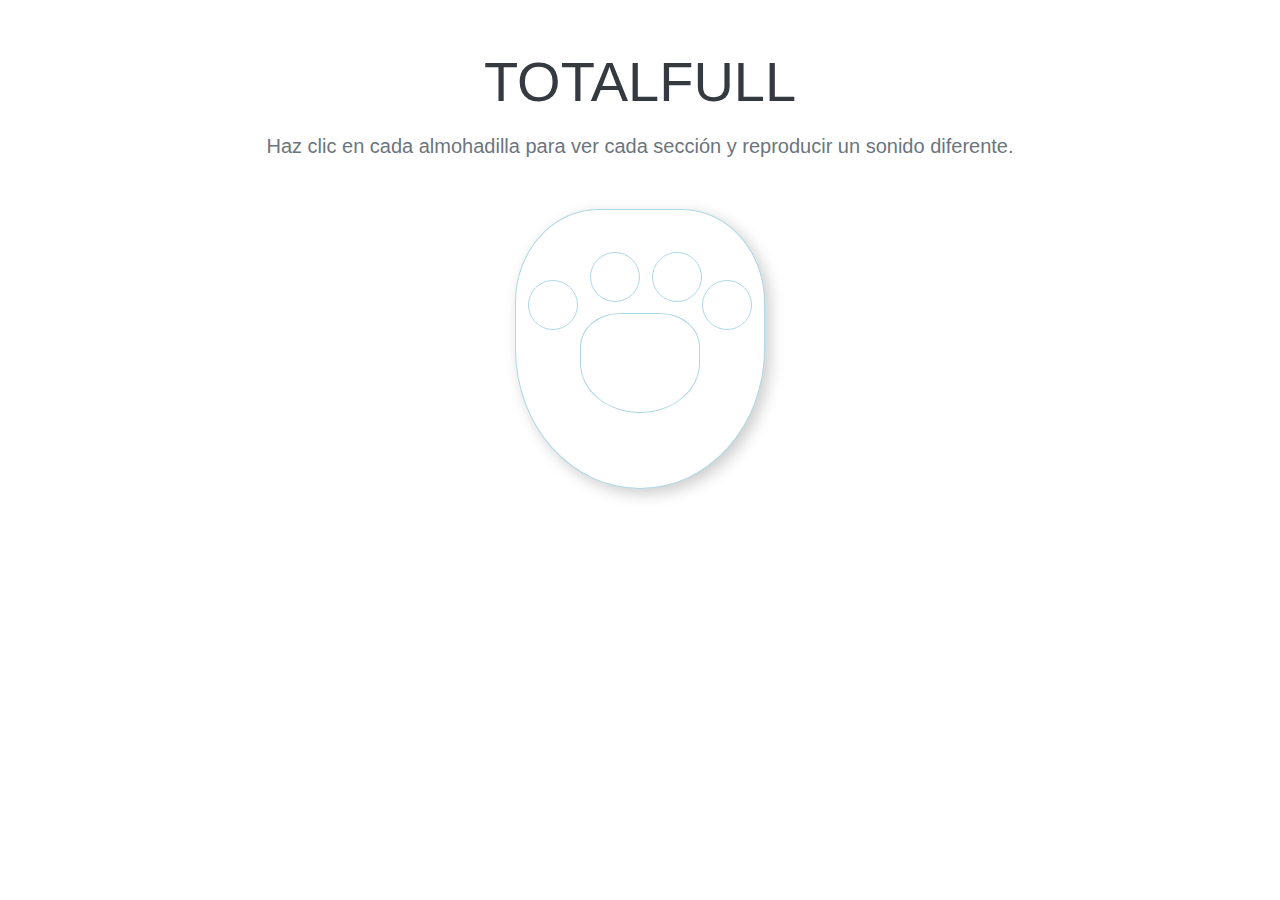
<file: pregunta2.html>
<!DOCTYPE html>
<html lang="es">
<head>
    <meta charset="UTF-8">
    <meta name="viewport" content="width=device-width, initial-scale=1.0">
    <title>TOTALFULL</title>
    <link href="https://cdn.jsdelivr.net/npm/bootstrap@5.3.3/dist/css/bootstrap.min.css" rel="stylesheet" integrity="sha384-QWTKZyjpPEjISv5WaRU9OFeRpok6YctnYmDr5pNlyT2bRjXh0JMhjY6hW+ALEwIH" crossorigin="anonymous">
    <link rel="stylesheet" href="styles_beneficios.css">
    <link rel="preconnect" href="https://fonts.googleapis.com">
    <link rel="preconnect" href="https://fonts.gstatic.com" crossorigin>
    <link href="https://fonts.googleapis.com/css2?family=Lato:ital,wght@0,100;0,300;0,400;0,700;0,900;1,100;1,300;1,400;1,700;1,900&display=swap" rel="stylesheet">
    <link rel="icon" type="image/png" href="./images/Recurso 10.png">
</head>
<body>
    <div class="custom-button-container">
        <a class="btn custom-button-back">
            <svg xmlns="http://www.w3.org/2000/svg" width="30" height="30" fill="currentColor" class="bi bi-caret-left" viewBox="0 0 16 16">
                <path d="M10 12.796V3.204L4.519 8zm-.659.753-5.48-4.796a1 1 0 0 1 0-1.506l5.48-4.796A1 1 0 0 1 11 3.204v9.592a1 1 0 0 1-1.659.753"/>
            </svg>
        </a>
        <h3>Volver</h3>
    </div>
    <div class="container">
        <h1 class="text-center mt-5">Pregunta 2: ¿Qué puede indicar que un gato tiene parásitos?</h1>
        <img id="pata2a" class="pata1" src="./images/pata2a.png" alt="Opción A: Cambios en el apetito, diarrea..">
        <img id="pata2b" class="pata2" src="./images/pata2b.png" alt="Opción B: Postura encorvada">
    </div>

    <script src="./scripts.js"></script>

    <script src="https://cdn.jsdelivr.net/npm/bootstrap@5.3.3/dist/js/bootstrap.bundle.min.js" integrity="sha384-YvpcrYf0tY3lHB60NNkmXc5s9fDVZLESaAA55NDzOxhy9GkcIdslK1eN7N6jIeHz" crossorigin="anonymous"></script>
</body>
</html>
</file>
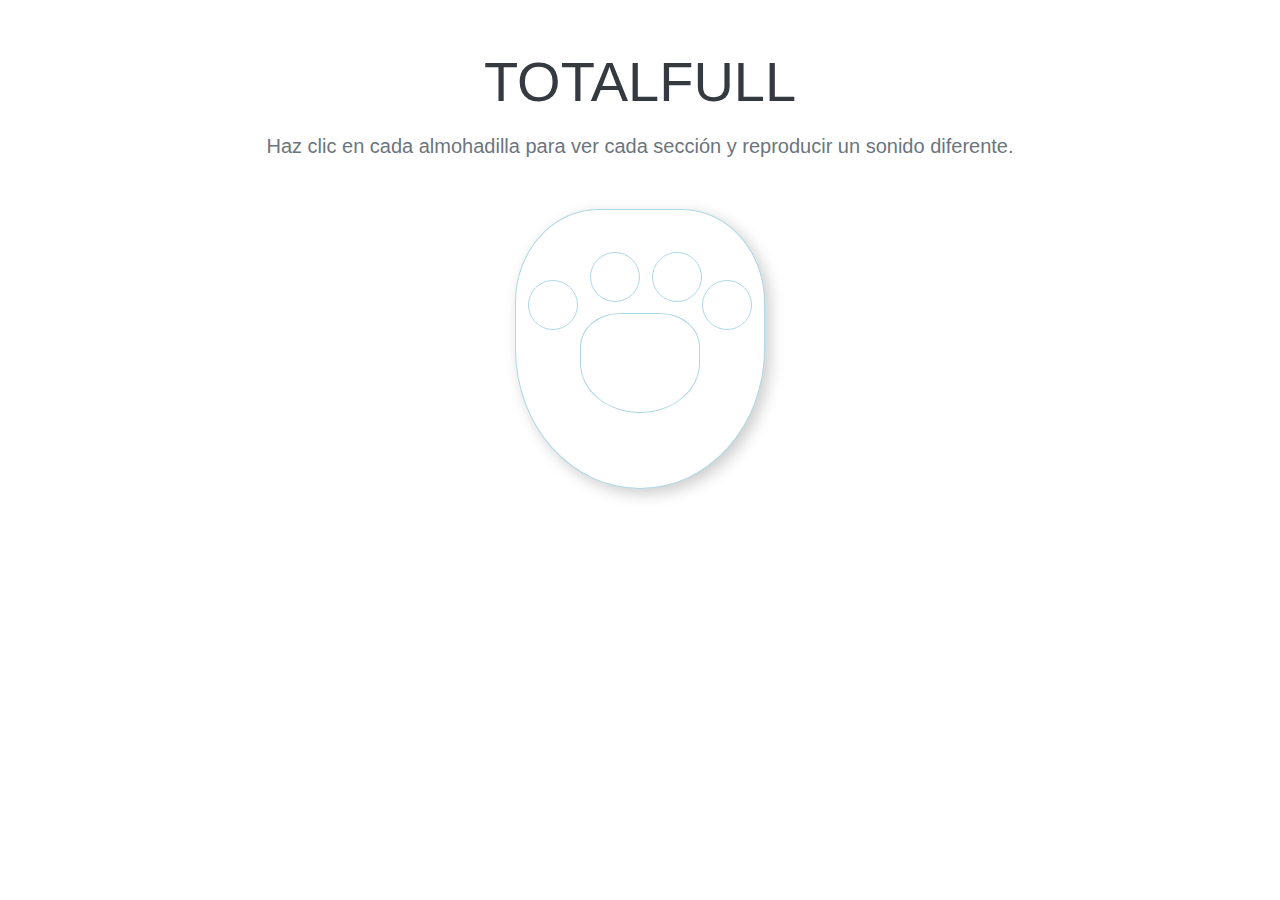
<file: pregunta3.html>
<!DOCTYPE html>
<html lang="es">
<head>
    <meta charset="UTF-8">
    <meta name="viewport" content="width=device-width, initial-scale=1.0">
    <title>TOTALFULL</title>
    <link href="https://cdn.jsdelivr.net/npm/bootstrap@5.3.3/dist/css/bootstrap.min.css" rel="stylesheet" integrity="sha384-QWTKZyjpPEjISv5WaRU9OFeRpok6YctnYmDr5pNlyT2bRjXh0JMhjY6hW+ALEwIH" crossorigin="anonymous">
    <link rel="stylesheet" href="styles_beneficios.css">
    <link rel="preconnect" href="https://fonts.googleapis.com">
    <link rel="preconnect" href="https://fonts.gstatic.com" crossorigin>
    <link href="https://fonts.googleapis.com/css2?family=Lato:ital,wght@0,100;0,300;0,400;0,700;0,900;1,100;1,300;1,400;1,700;1,900&display=swap" rel="stylesheet">
    <link rel="icon" type="image/png" href="./images/Recurso 10.png">
</head>
<body>
    <div class="custom-button-container">
        <a class="btn custom-button-back">
            <svg xmlns="http://www.w3.org/2000/svg" width="30" height="30" fill="currentColor" class="bi bi-caret-left" viewBox="0 0 16 16">
                <path d="M10 12.796V3.204L4.519 8zm-.659.753-5.48-4.796a1 1 0 0 1 0-1.506l5.48-4.796A1 1 0 0 1 11 3.204v9.592a1 1 0 0 1-1.659.753"/>
            </svg>
        </a>
        <h3>Volver</h3>
    </div>
    <div class="container">
        <h1 class="text-center mt-5">Pregunta 3: ¿Qué significa que Total Full sea de <i>amplio espectro</i>?</h1>
        <img id="pata3a" class="pata1" src="./images/pata3a.png" alt="Opción A: Sirve para todo tipo de gatos">
        <img id="pata3b" class="pata2" src="./images/pata3b.png" alt="Opción B: Actúa contra varios tipos de parásitos">
    </div>

    <script src="./scripts.js"></script>

    <script src="https://cdn.jsdelivr.net/npm/bootstrap@5.3.3/dist/js/bootstrap.bundle.min.js" integrity="sha384-YvpcrYf0tY3lHB60NNkmXc5s9fDVZLESaAA55NDzOxhy9GkcIdslK1eN7N6jIeHz" crossorigin="anonymous"></script>
</body>
</html>
</file>
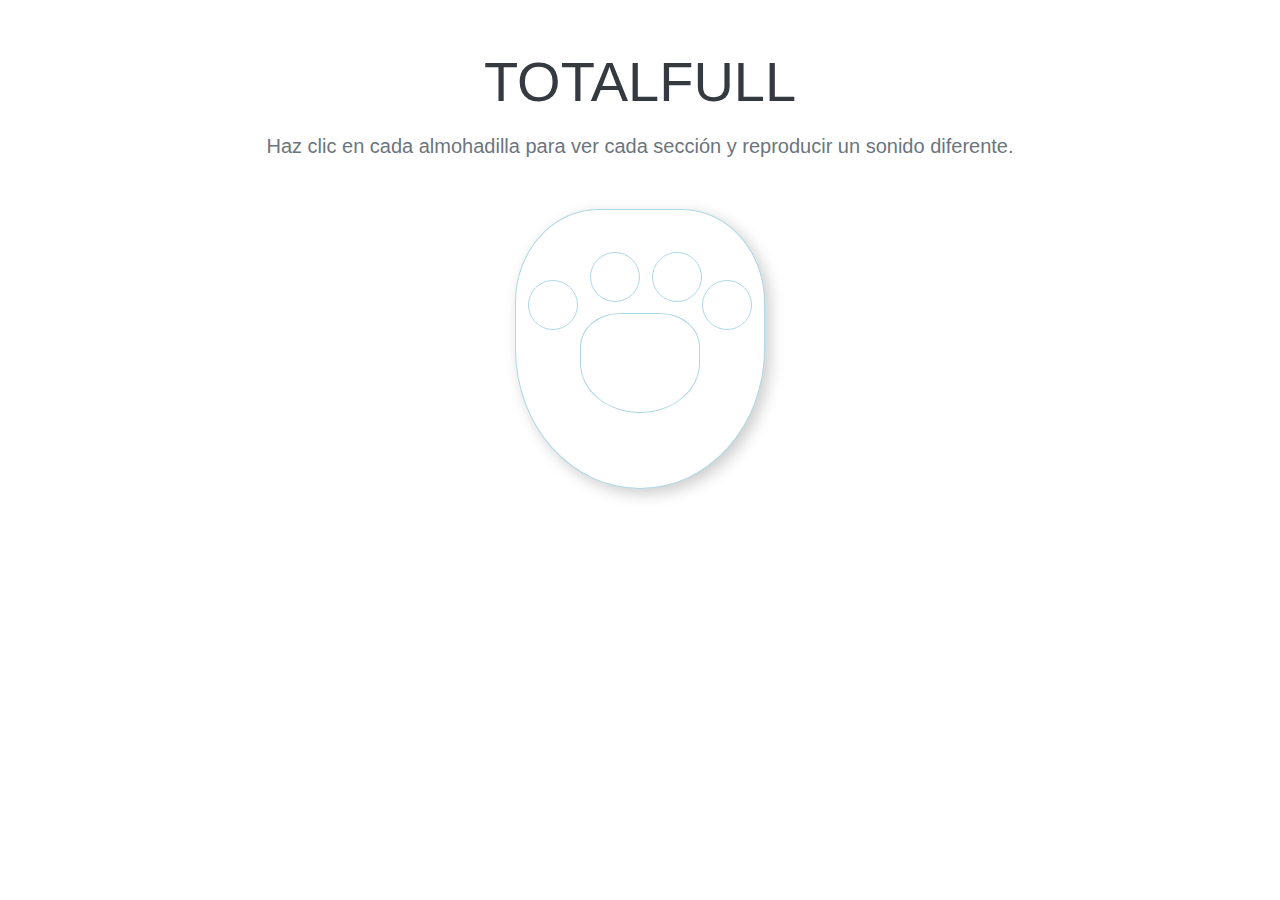
<file: pregunta4.html>
<!DOCTYPE html>
<html lang="es">
<head>
    <meta charset="UTF-8">
    <meta name="viewport" content="width=device-width, initial-scale=1.0">
    <title>TOTALFULL</title>
    <link href="https://cdn.jsdelivr.net/npm/bootstrap@5.3.3/dist/css/bootstrap.min.css" rel="stylesheet" integrity="sha384-QWTKZyjpPEjISv5WaRU9OFeRpok6YctnYmDr5pNlyT2bRjXh0JMhjY6hW+ALEwIH" crossorigin="anonymous">
    <link rel="stylesheet" href="styles_beneficios.css">
    <link rel="preconnect" href="https://fonts.googleapis.com">
    <link rel="preconnect" href="https://fonts.gstatic.com" crossorigin>
    <link href="https://fonts.googleapis.com/css2?family=Lato:ital,wght@0,100;0,300;0,400;0,700;0,900;1,100;1,300;1,400;1,700;1,900&display=swap" rel="stylesheet">
    <link rel="icon" type="image/png" href="./images/Recurso 10.png">
</head>
<body>
    <div class="custom-button-container">
        <a class="btn custom-button-back">
            <svg xmlns="http://www.w3.org/2000/svg" width="30" height="30" fill="currentColor" class="bi bi-caret-left" viewBox="0 0 16 16">
                <path d="M10 12.796V3.204L4.519 8zm-.659.753-5.48-4.796a1 1 0 0 1 0-1.506l5.48-4.796A1 1 0 0 1 11 3.204v9.592a1 1 0 0 1-1.659.753"/>
            </svg>
        </a>
        <h3>Volver</h3>
    </div>
    <div class="container">
        <h1 class="text-center mt-5">Pregunta 4: ¿Qué diferencia al antiparasitario de Total Full de otros productos?</h1>
        <img id="pata4a" class="pata1" src="./images/pata4a.png" alt="Opción A: Envase plantable">
        <img id="pata4b" class="pata2" src="./images/pata4b.png" alt="Opción B: Tiene sabor a salmón">
    </div>

    <script src="./scripts.js"></script>

    <script src="https://cdn.jsdelivr.net/npm/bootstrap@5.3.3/dist/js/bootstrap.bundle.min.js" integrity="sha384-YvpcrYf0tY3lHB60NNkmXc5s9fDVZLESaAA55NDzOxhy9GkcIdslK1eN7N6jIeHz" crossorigin="anonymous"></script>
</body>
</html>
</file>
<file: styles.css>
body {
    font-family: "Lato", sans-serif;
}

h1 {
    color: #343a40; /* Darker text for title */
}

p.lead {
    color: #6c757d; /* Slightly lighter text for description */
}

#catPaw {
    position: relative;
    width: 250px; /* Adjust size as needed */
    height: 280px; /* Adjust size as needed */
    background-color: #fff; /* Paw color (a light brown/peach) */
    border-radius: 40% 40% 60% 60%; /* Rounded top, slightly less rounded bottom */
    transform: rotate(0deg); /* Rotate to make it point up */
    overflow: hidden; /* Ensure pads stay within */
    box-shadow: 5px 5px 15px rgba(0,0,0,0.2); /* Subtle shadow */
    border: 1px solid lightblue;
}

.paw-pad {
    position: absolute;
    background-color: #fff; /* Slightly darker paw pad color */
    border-radius: 50%;
    border: 1px solid lightblue;
    cursor: pointer;
    transition: transform 0.2s ease-in-out, background-color 0.2s ease-in-out; /* Smooth transition for hover */
    display: flex; /* Use flexbox to center the anchor */
    justify-content: center;
    align-items: center;
    transform: rotate(0deg);
}

/* Make the anchor fill the paw pad for better clickability */
.paw-pad a {
    display: block;
    width: 100%;
    height: 100%;
    text-decoration: none; /* Remove underline from links */
    color: transparent; /* Make link text invisible */
}

.paw-pad:hover {
    transform: scale(1.05); /* Slightly enlarge on hover */
    background-color: #a87245; /* Darken on hover */
}

/* Main large pad */
.paw-main {
    width: 120px;
    height: 100px;
    top: 55%;
    left: 50%;
    transform: translate(-50%, -50%) rotate(180deg); /* Counter-rotate for the pad itself */
    border-radius: 60% 60% 40% 40%; /* Slightly different shape for main pad */
}

/* Smaller pads positioning (adjust top/left percentages as needed) */
.paw-small-1 {
    width: 50px;
    height: 50px;
    top: 25%;
    left: 5%;
    transform: rotate(0deg); /* Counter-rotate */
}

.paw-small-2 {
    width: 50px;
    height: 50px;
    top: 15%;
    left: 30%;
    transform: rotate(180deg); /* Counter-rotate */
}

.paw-small-3 {
    width: 50px;
    height: 50px;
    top: 15%;
    left: 55%;
    transform: rotate(0deg); /* Counter-rotate */
}

.paw-small-4 {
    width: 50px;
    height: 50px;
    top: 25%;
    left: 75%;
    transform: rotate(0deg); /* Counter-rotate */
}
</file>
<file: styles_beneficios.css>
/* Estilos personalizados */
body {
    padding: 20px;
    font-family: "Lato", sans-serif;
}
.container {
    max-width: 900px; /* Ancho máximo del contenedor principal */
}

h2 {
    color: #323B21;
}

p {
    color: #323B21;
    font-weight: 300;
}

#beneficios {
    background: #fff;

}

.cardes .carde {
    /* width: 30%; */
    padding-left: 0px;
    padding-right: 0px;
}

.active .front {
    background: #fff;
    box-shadow: 0 0 40px 2px var(--verdeModoAhorro);
    /* box-shadow: 0 0 20px 1px rgba(0,0,0,0.5); */
    transform: translateY(0);
    height: 250px;

}

.active .front h2 {
    color: #6D776F;


}

.active .back {
    transform: translateY(0);
    box-shadow: 0 0 20px 1px rgba(0, 0, 0, 0.5);
}

.front {
    background: white;
    position: relative;
    z-index: 10;
    text-align: center;
    padding: 50px 0;
    transition: 0.5s;
    transform: translateY(90px);
    box-shadow: 0 0 20px 1px rgba(0, 0, 0, 0.5);
    height: 250px;

}

.front h2 {
    color: #6D776F;
    font-size: 20px;
    transition: 0.5s;
    text-align: center;
    justify-content: center;

}

.back {
    position: relative;
    z-index: 5;
    padding: 10px;
    transform: translateY(-122px);
    transition: 0.5s;
    background: #fff;
}

.active .back {
    background: #fff;
    color: #6D776F;
}

.back h3 {
    font-size: 20px;

}

.back p {
    font-size: 15px;
    margin-top: 10px;
    color: #6D776F;
}

/* Media */
@media (max-width: 1001px) {

    /* .container{
		width: 800px;
	} */
    .back h3 {
        font-size: 30px;
    }

    .back p {
        font-size: 14px;
    }
}

.gato {
    position: absolute;
    top: 0%;
    left: 0%;
    height: 130vw;
    z-index: -1;
}

.logo {
    position: absolute;
    width: 25vw;
    top: 3%;
    left: 5%;
}

.paragraph-felicitacion {
    margin-bottom: 5rem; /* Espacio entre secciones de párrafo */
    font-size: 1.5rem;
}

.mensaje-felicitaciones {
    font-size: 1.5rem;
}

.pata1 {
    height: 65vh;
    position: absolute;
    bottom: 0;
    left: 5%;
    cursor: pointer;
}

.pata2 {
    height: 65vh;
    position: absolute;
    bottom: 0;
    right: 5%;
    cursor: pointer;
}
</file>
<file: styles_contacto.css>
body {
    padding-top: 30px;
    padding-bottom: 30px;
    font-family: "Lato", sans-serif;
}



.container {
    max-width: 960px; /* Ancho máximo del contenedor principal */
}
.column-content {
    padding: 20px;
    text-align: center; /* Centra el texto y la imagen dentro de cada columna */
}

p {
    color: #323B21;
    font-weight: 300;
    font-size: 1.5rem;
    margin-top: 4rem;
}

.footer-links {
    padding-top: 8rem;
}

.footer-links p {
    margin-top: 0;
    font-size: 2rem;
}

.column-content img {
    max-width: 100%; /* Asegura que la imagen sea responsiva y no se desborde */
    height: auto;
    border-radius: 8px; /* Bordes ligeramente redondeados para las imágenes */
    box-shadow: 0 4px 8px rgba(0, 0, 0, 0.1); /* Sombra sutil para las imágenes */
}

.frame-container {
    margin-top: 15px; /* Espacio entre el párrafo y la imagen */
    position: relative;
    width: 100%; /* Adjust as needed */
    padding-bottom: 100%; /* For a 1:1 (square) aspect ratio */
    overflow: hidden; /* Hide any content that overflows */
}
.column-content iframe {
    position: absolute;
    top: 0;
    left: 0;
    width: 100%;
    height: 100%;
    border-radius: 8px; /* Bordes ligeramente redondeados para las imágenes */
    box-shadow: 0 4px 8px rgba(0, 0, 0, 0.1); /* Sombra sutil para las imágenes */
}
.footer-links {
    margin-top: 50px;
    text-align: center; /* Centra los enlaces del pie de página */
}
.footer-links a {
    margin: 0 15px; /* Espacio entre los enlaces */
    font-size: 1.1em;
    text-decoration: none; /* Quita el subrayado predeterminado */
}
</file>
<file: styles_intro.css>
body {
    font-family: "Lato", sans-serif;
}

/* Asegura que el body ocupe toda la pantalla y maneja el fondo */
.custom-bg {
    background-image: url("./images/Recurso9.png");
    background-size: contain; /* Asegura que la imagen cubra toda la pantalla */
    background-position: center; /* Centra la imagen */
    background-repeat: no-repeat; /* Evita que la imagen se repita */
    overflow: hidden; /* Evita barras de desplazamiento si la imagen es más grande */
}

/* Estilos para los botones redondos */
.custom-button {
    width: 6em; /* Ancho del botón */
    height: 6em; /* Alto del botón (igual al ancho para que sea redondo) */
    border-radius: 50%; /* Hace el botón redondo */
    display: flex; /* Para centrar el texto dentro del botón */
    justify-content: center; /* Centra el texto horizontalmente */
    align-items: center; /* Centra el texto verticalmente */
    background-color: #fff; /* Color de fondo del botón con transparencia */
    color: rgba(0, 123, 255, 1); /* Color del texto del botón */
    font-weight: bold; /* Negrita */
    font-size: 1.2em; /* Tamaño del texto */
    transition: background-color 0.3s ease, transform 0.3s ease; /* Transición suave */
    box-shadow: 0 4px 8px rgba(0, 0, 0, 0.2); /* Sombra para el botón */
    border: none; /* Quita el borde por defecto de Bootstrap */
}

.custom-button:hover {
    background-color: rgba(0, 123, 255, 1); /* Cambia el color al pasar el ratón */
    transform: scale(1.05); /* Ligeramente más grande al pasar el ratón */
    color: white; /* Asegura que el texto siga siendo blanco al pasar el ratón */
}

/* Opcional: Para asegurar que el texto no se rompa en varias líneas en el botón */
.custom-button-container {
    text-align: center;
    white-space: nowrap; /* Evita que el texto se divida en varias líneas */
}

.custom-button1-container {
    position: relative;
    bottom: 150px;
}

p {
    color: #6c757d; /* Slightly lighter text for description */
}
</file>
